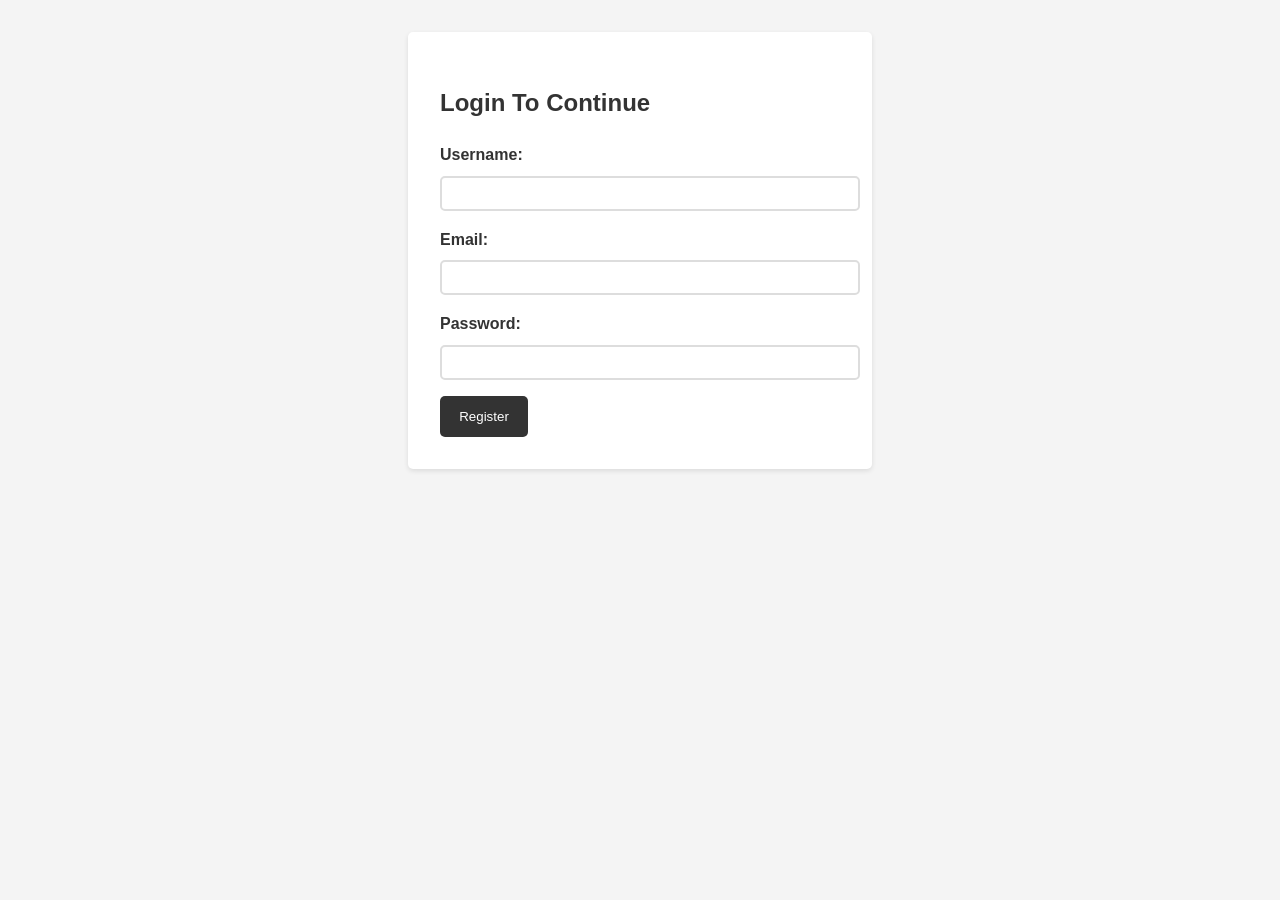
<file: index.html>
<!DOCTYPE html>
<html lang="en">

<head>
    <meta charset="UTF-8">
    <meta name="viewport" content="width=device-width, initial-scale=1.0">
    <title>Document</title>
    <link rel="stylesheet" href="./css/login.css">
</head>

<body>
    <main>
        <section class="form-section">
            <h2>Login To Continue</h2>
            <form action="./finalproject.html" method="GET">
                <label for="username">Username:</label>
                <input type="text" id="username" name="username" required>

                <label for="email">Email:</label>
                <input type="email" id="email" name="email" required>

                <label for="password">Password:</label>
                <input type="password" id="password" name="password" required>

                <button type="submit">Register</button>
            </form>
        </section>
    </main>
</body>

</html>
</file>
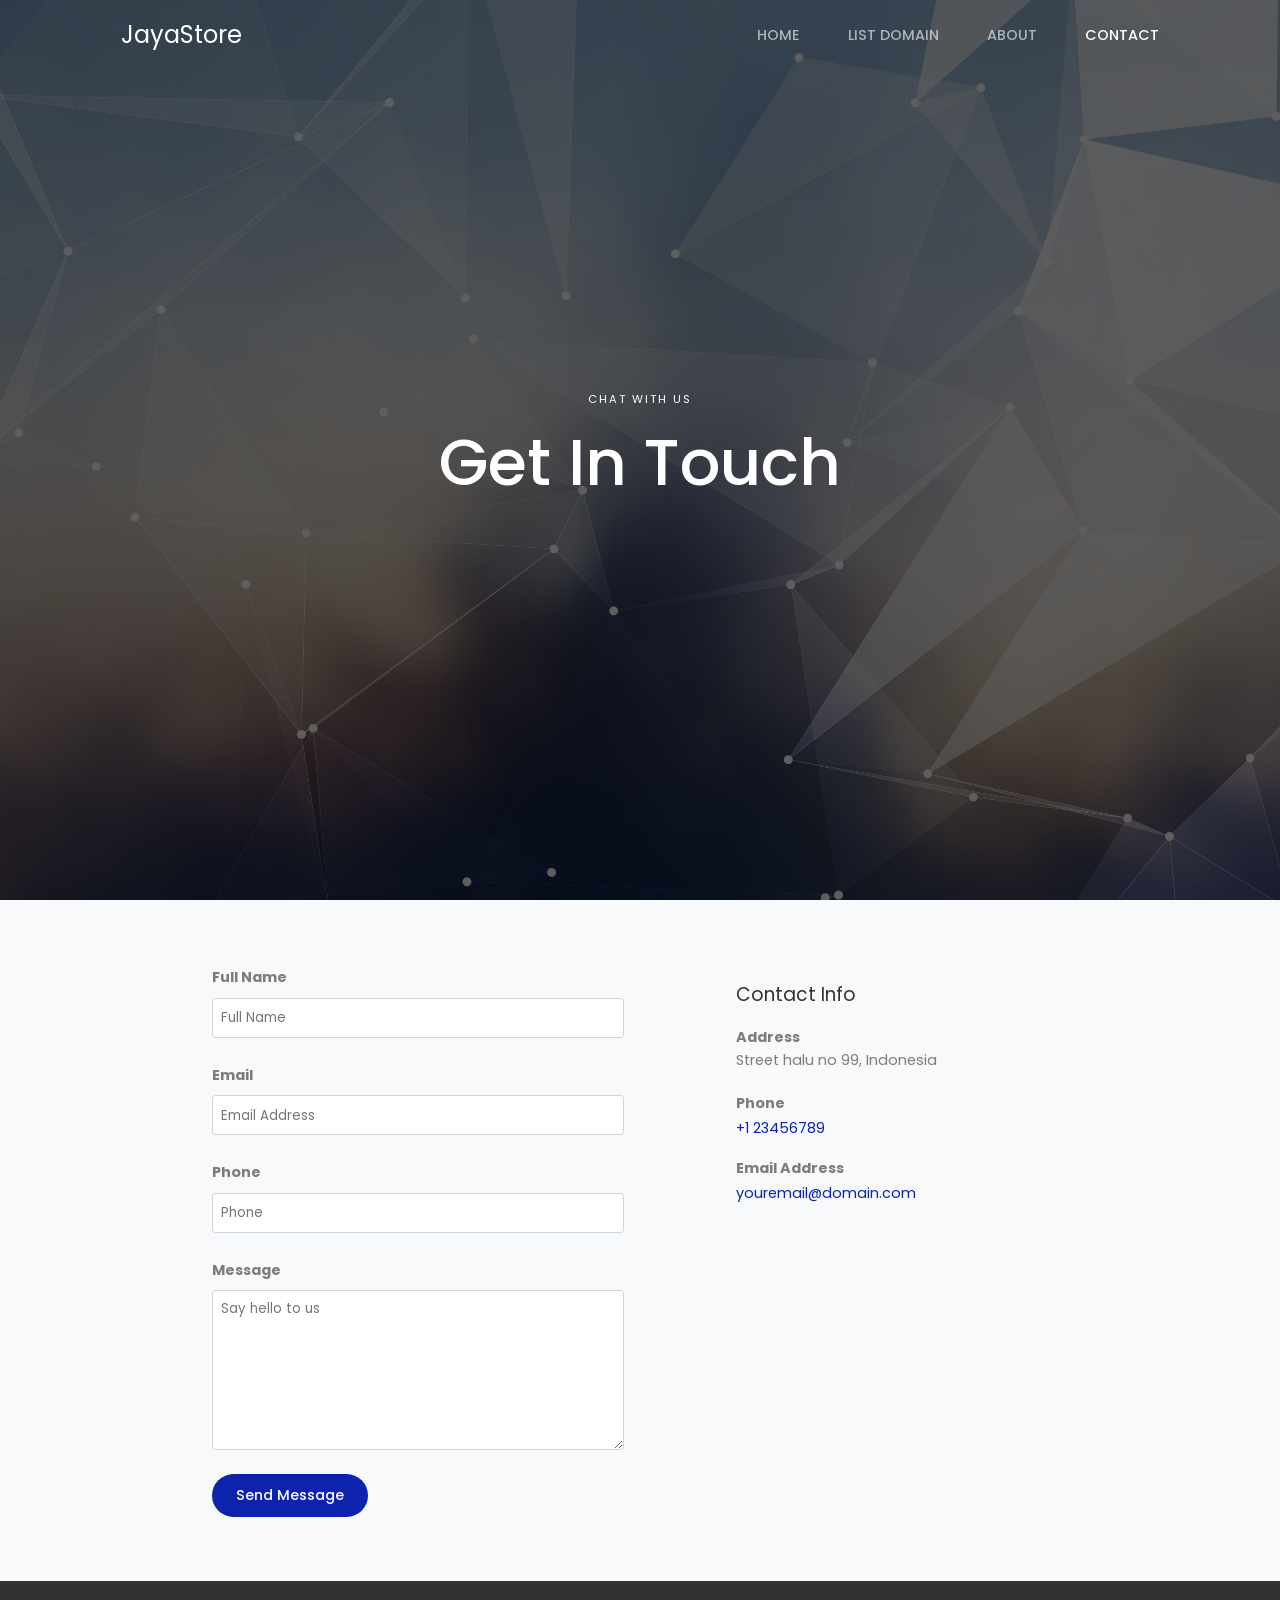
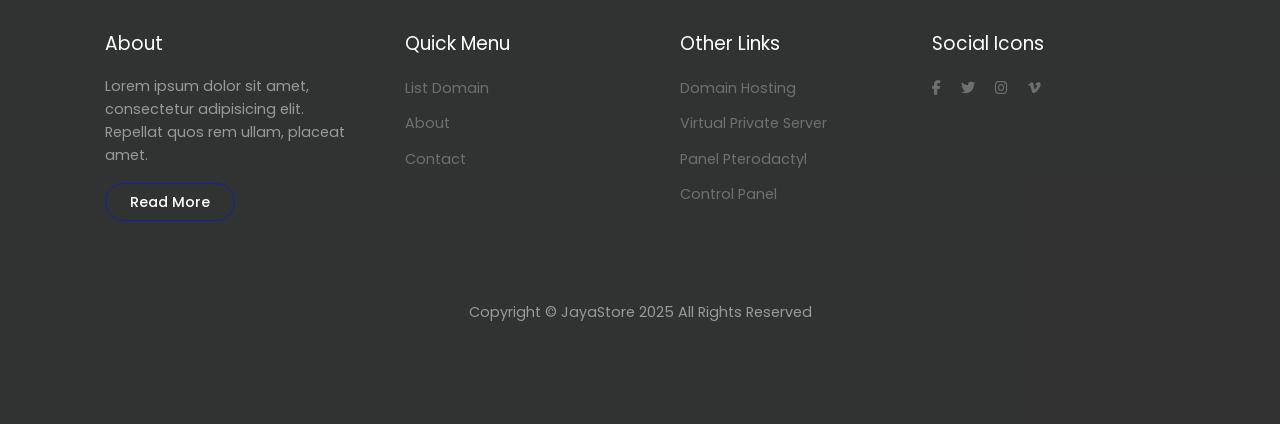
<file: contact.html>
<!DOCTYPE html>
<html lang="en">

<head>
    <meta charset="UTF-8">
    <meta name="viewport" content="width=device-width, initial-scale=1.0">
    <title>Jaya Store</title>
    <link rel="stylesheet" href="./css/finalproject.css">
    <link rel="stylesheet" href="https://cdnjs.cloudflare.com/ajax/libs/font-awesome/6.7.2/css/all.min.css" integrity="sha512-Evv84Mr4kqVGRNSgIGL/F/aIDqQb7xQ2vcrdIwxfjThSH8CSR7PBEakCr51Ck+w+/U6swU2Im1vVX0SVk9ABhg==" crossorigin="anonymous" referrerpolicy="no-referrer"
    />
    <script defer src="./index.js"></script>
</head>

<body id="form">
    <!--HEADER SECTION-->
    <header id="header-section">
        <div class="container">
            <div class="content d-flex">
                <div class="logo">
                    <a href="./finalproject.html">JayaStore</a>
                </div>

                <!--NAV TOGGLE BUTTON-->
                <div class="toggle-menu">
                    <i class="fa-solid fa-bars"></i>
                </div>

                <!--NAV MENU-->
                <nav class="nav">
                    <div class="menu">
                        <li><a href="./finalproject.html">home</a></li>
                        <li><a href="./product.html">list domain</a></li>
                        <li><a href="./about.html">about</a></li>
                        <li><a href="./contact.html">contact</a></li>
                    </div>
                </nav>
            </div>
        </div>
    </header>

    <!--HERO SECTION-->
    <section id="hero-section">
        <div class="slider__container">
            <!-- slide 1 -->
            <div class="slide">
                <div class="content">
                    <div class="title">
                        <span>chat with us</span>
                        <h1>get in touch</h1>
                    </div>
                    <img src="./img/slide-4.jpg" alt="slide-3" />
                </div>
            </div>
        </div>
    </section>

    <!--CONTACT SECTION-->
    <section id="contact-section">
        <div class="container">
            <div class="grid">
                <form method="post" class="form" data-netlify="true">
                    <div class="row">
                        <label for="name">full name</label>
                        <br />
                        <input name="name" id="name" type="text" placeholder="Full Name" />
                    </div>

                    <div class="row">
                        <label for="email">email</label>
                        <br />
                        <input name="email" id="email" type="email" placeholder="Email Address" required />
                    </div>

                    <div class="row">
                        <label for="phone">phone</label>
                        <br />
                        <input name="phone" id="phone" type="tel" placeholder="Phone" />
                    </div>

                    <div class="message">
                        <label for="message">message</label>
                        <br />
                        <textarea name="message" id="message" cols="30" rows="10" placeholder="Say hello to us"></textarea>
                    </div>

                    <button class="btn" type="submit">send message</button>
                </form>

                <div class="contact-info">
                    <h3>contact info</h3>
                    <div class="m-b">
                        <h5>address</h5>
                        <p>Street halu no 99, Indonesia</p>
                    </div>

                    <div class="m-b">
                        <h5>phone</h5>
                        <a href="#">+1 23456789</a>
                    </div>

                    <div class="m-b">
                        <h5>email address</h5>
                        <a href="#">youremail@domain.com</a>
                    </div>
                </div>
            </div>
        </div>
    </section>

    <!--FOOTER SECTION-->
    <section id="footer-section">
        <div class="container">
            <div class="grid">
                <div class="about m-b">
                    <h3>about</h3>
                    <p>
                        Lorem ipsum dolor sit amet, consectetur adipisicing elit. Repellat quos rem ullam, placeat amet.
                    </p>
                    <a href="./about.html" class="btn">read more</a>
                </div>
                <div class="quick-menu menu--links m-b">
                    <h3>quick menu</h3>
                    <li><a href="./product.html">list domain</a></li>
                    <li><a href="./about.html">about</a></li>
                    <li><a href="./contact.html">contact</a></li>
                </div>
                <div class="other-links menu--links m-b">
                    <h3>other links</h3>
                    <li><a href="#">domain hosting</a></li>
                    <li><a href="#">virtual private server</a></li>
                    <li><a href="#">panel pterodactyl</a></li>
                    <li><a href="#">control panel</a></li>
                </div>
                <div class="social-links m-b">
                    <h3>social icons</h3>
                    <a href="#">
                        <i class="fab fa-facebook-f"></i>
                    </a>
                    <a href="#">
                        <i class="fab fa-twitter"></i>
                    </a>
                    <a href="#">
                        <i class="fab fa-instagram"></i>
                    </a>
                    <a href="#">
                        <i class="fab fa-vimeo-v"></i>
                    </a>
                </div>
            </div>
            <div class="copyright">
                <p>
                    Copyright © JayaStore 2025 All Rights Reserved</a>
                </p>
            </div>
        </div>
        <div class="page-up">
            <a href="#">
                <i class="fas fa-angle-double-up"></i>
            </a>
        </div>
    </section>
</body>

</html>
</file>
<file: css/login.css>
body {
    font-family: Arial, sans-serif;
    margin: 0;
    padding: 0;
    line-height: 1.6;
    color: #333;
    background-color: #f4f4f4;
}

main {
    padding: 2rem;
}

.form-section {
    background: #fff;
    padding: 2rem;
    border-radius: 5px;
    box-shadow: 0 2px 5px rgba(0, 0, 0, 0.1);
    max-width: 400px;
    margin: 0 auto;
}

form label {
    display: block;
    margin-bottom: 0.5rem;
    font-weight: bold;
}

form input {
    width: 100%;
    padding: 0.5rem;
    margin-bottom: 1rem;
    border: 2px solid #ddd;
    border-radius: 5px;
}

form button {
    background: #333;
    color: #fff;
    border: none;
    padding: 0.8rem 1.2rem;
    cursor: pointer;
    border-radius: 5px;
    transition: background 0.3s;
}

form button:hover {
    background: #f4a261;
}

.search-bar {
    display: flex;
    width: 300px;
    margin: 0 auto;
    border: 2px solid #ccc;
    border-radius: 8px;
    overflow: hidden;
}

.search-bar input {
    flex: 1;
    border: none;
    padding: 10px;
    font-size: 15px;
    outline: none;
}

.search-bar button {
    background-color: #008CFF;
    color: white;
    border: none;
    padding: 8px 10px;
    cursor: pointer;
    font-size: 13px
}

.search-bar button:hover {
    background-color: #0077E6;
}

.container {
    text-align: center;
    padding: 180px 50px;
    background-image: url('https://files.catbox.moe/xnvimn.webp');
    color: white;
}
</file>
<file: css/finalproject.css>
/* BODY AND CONTACT */
@import url("https://fonts.googleapis.com/css2?family=Poppins:wght@400;500;600;700;800;900&family=Work+Sans:wght@100;200;300;400;500;600;700;800;900&display=swap");

*,
*::before,
*::after {
    margin: 0;
    padding: 0;
    box-sizing: border-box;
    scroll-behavior: smooth;
}

img {
    max-width: 100%;
    height: auto;
    display: block;
}

ul,
li {
    list-style: none;
}

a,
span {
    display: inline-block;
    text-decoration: none;
}

body.fixed {
    overflow: hidden;
    width: 100%;
}

body {
    color: #333;
    background-color: #f8f9fa;
    font-family: "Poppins", sans-serif;
    line-height: 1.6;
}

h1,
h2 {
    font-family: "Poppins", sans-serif;
    text-transform: capitalize;
    margin-bottom: 20px;
}

h2 {
    font-size: 2.3rem;
    font-weight: 500;
    position: relative;
    margin-bottom: 6rem;
}

@media (min-width: 64rem) {
    h2 {
        font-size: 3rem;
    }
}

h2::after {
    content: "";
    position: absolute;
    bottom: 0.3rem;
    left: 0;
    background: #0d23ae;
    width: 4rem;
    height: 0.3rem;
    border-radius: 0.2rem;
}

h3 {
    font-weight: 400;
}

p {
    line-height: 1.6;
    margin-bottom: 20px;
}

.btn {
    display: flex;
    align-items: center;
    justify-content: flex-start;
    text-transform: uppercase;
    display: inline-block;
    font-size: 0.9rem;
    padding: 0.5rem 1rem;
    color: #000;
    background-color: transparent;
    border: 1.5px solid #0d23ae;
    border-radius: 0.3rem;
    font-weight: 500;
    transition: background-color 0.3s ease-in;
}

.about-gallery {
    padding-top: 0;
    margin-bottom: 7rem;
}

#contact-section .contact-info {
    padding: 4rem 0;
}

@media (min-width: 48rem) {
    #contact-section .contact-info {
        padding-top: 5rem;
    }
}

#contact-section .contact-info h5,
#contact-section .contact-info h3 {
    text-transform: capitalize;
}

#contact-section .contact-info h5,
#contact-section .contact-info p {
    color: rgba(0, 0, 0, 0.5);
}

#contact-section .contact-info h5,
#contact-section .contact-info p,
#contact-section .contact-info a {
    font-size: 0.9rem;
}

#contact-section .contact-info h3 {
    margin-bottom: 1rem;
}

#contact-section .contact-info .m-b {
    margin-bottom: 1rem;
}

#contact-section .contact-info a {
    color: #0d23ae;
}

@media (min-width: 48rem) {
    #contact-section .grid {
        width: 80%;
        margin: 0 auto;
    }
}

@media (min-width: 64rem) {
    #contact-section .grid {
        display: grid;
        grid-template-columns: repeat(2, 1fr);
        gap: 2rem;
    }

    #contact-section .contact-info {
        margin-left: 5rem;
    }
}

/* HEADER */

header {
    position: fixed;
    top: 0;
    z-index: 500;
    width: 100%;
    transition: all 0.3s ease;
}

header .content {
    position: relative;
    padding: 1rem;
}

header .container {
    height: 100%;
}

header .d-flex {
    display: flex;
    align-items: center;
    justify-content: space-between;
    position: relative;
}

header.showBg {
    background-color: #fff;
    box-shadow: 0 10px 20px 1px rgba(0, 0, 0, 0.3);
}

@media (min-width: 48rem) {
    header.showBg .nav a {
        color: rgba(0, 0, 0, 0.6);
    }

    header.showBg .nav a:hover {
        color: #0d23ae;
    }
}

header.showBg .nav .active {
    color: #0d23ae;
}

.logo a {
    color: #fff;
    font-family: "Poppins", sans-serif;
    font-size: 1.5rem;
}

.logo a.color {
    color: #000;
}

#hero-section {
    height: 100vh;
    overflow: hidden;
    z-index: 400;
}

#hero-section .slider__container {
    position: relative;
    height: 100%;
    width: 100%;
    transition: transform 0.3s linear;
}

#hero-section .slider__container .slide {
    position: absolute;
    width: 100%;
    height: 100%;
}

#hero-section .slider__container .slide img {
    height: 100%;
    width: 100%;
    object-fit: cover;
}

#hero-section .content {
    position: relative;
    text-align: center;
    height: 100%;
    width: 100%;
}

#hero-section .content::after {
    content: "";
    opacity: 0.7;
    position: absolute;
    top: 0;
    left: 0;
    height: 100%;
    width: 100%;
    background-color: rgba(0, 0, 0, 0.9);
    transition: background-color 0.3s ease-in-out;
}

#hero-section .content .title {
    color: #fff;
    position: absolute;
    display: flex;
    align-items: center;
    justify-content: center;
    flex-direction: column;
    height: 100%;
    width: 100%;
    z-index: 3;
}

#hero-section .content .title h1 {
    font-size: clamp(2.3rem, 5vw + 1rem, 4rem);
    font-weight: 500;
    line-height: 1.2;
    margin-bottom: 0.5rem;
}

#hero-section .content .title span {
    text-transform: uppercase;
    font-size: 0.7rem;
    letter-spacing: 2px;
    margin-bottom: 1rem;
}

.next-btn {
    position: absolute;
    right: 0.3rem;
    top: 50%;
}

.prev-btn {
    position: absolute;
    left: 0.3rem;
    top: 50%;
}

.buttons {
    opacity: 1;
    visibility: visible;
    transition: all 0.4s ease-in-out;
}

@media (min-width: 48rem) {
    .buttons {
        opacity: 0;
        visibility: hidden;
    }
}

.buttons button {
    border: none;
    background-color: rgba(0, 0, 0, 0.4);
    color: #fff;
    cursor: pointer;
    padding: 0.8rem;
    outline: none;
    border-radius: 0.3rem;
    z-index: 10;
    transition: all 0.2s ease-in;
}

.buttons button i {
    text-align: center;
    font-size: 1.1rem;
}

.buttons button:hover {
    background-color: #fff;
    color: #000;
}

@media (min-width: 48rem) {
    #hero-section:hover .buttons {
        opacity: 1;
        visibility: visible;
    }
}

.toggle-menu {
    color: #fff;
    font-size: 1.5rem;
    cursor: pointer;
    z-index: 100;
}

.toggle-menu.colorBlack {
    color: #000;
}

@media (min-width: 48rem) {
    .toggle-menu {
        display: none;
    }
}

.colorWhite {
    color: #fff;
}

.toggle-menu i.showMenu::before {
    content: "\f00d";
    font-family: "Font Awesome 5 Free";
    font-weight: 900;
    font-size: 1.5rem;
}

.nav {
    display: flex;
    align-items: center;
    justify-content: flex-end;
    position: absolute;
    top: 0;
    left: 1rem;
    z-index: 10;
    width: 100%;
    transform: translateX(500px);
    transition: transform 0.5s ease-in-out;
}

@media (min-width: 48rem) {
    .nav {
        position: static;
        transform: unset;
    }
}

.nav.showMenu {
    transform: translateX(0);
}

.menu {
    background-color: #000;
    height: 100vh;
    padding: 10rem 10rem 7rem 2.5rem;
    text-align: left;
}

@media (min-width: 48rem) {
    .menu {
        background-color: transparent;
        padding: 0;
        display: flex;
        align-items: center;
        justify-content: flex-end;
        height: unset;
    }
}

.menu li {
    margin-bottom: 1.2rem;
    text-transform: capitalize;
}

@media (min-width: 48rem) {
    .menu li {
        margin-bottom: 0;
        margin-left: 2rem;
        justify-self: flex-end;
    }
}

@media (min-width: 64rem) {
    .menu li {
        margin-left: 3rem;
    }
}

.menu a {
    color: #fff;
    font-size: 1.2rem;
    transition: color 0.2s ease-in-out;
}

.menu a:hover {
    color: #0d23ae;
}

@media (min-width: 48rem) {
    .menu a:hover {
        color: #fff;
    }
}

@media (min-width: 48rem) {
    .menu a {
        color: rgba(255, 255, 255, 0.6);
        text-transform: uppercase;
        font-size: 0.9rem;
        font-weight: 500;
    }
}

.menu a.active {
    color: #0d23ae;
}

@media (min-width: 48rem) {
    .menu a.active {
        color: #fff;
    }
}

@keyframes goTop {
    from {
        transform: translateY(-30px);
    }

    to {
        transform: translateY(0px);
    }
}

.fade-in {
    transform: translateY(-40px);
    opacity: 0;
}

.fade-in.appear {
    transform: translateY(0);
    opacity: 1;
    transition: opacity 0.7s ease-in, transform 0.7s ease-in;
}

.preloader {
    position: absolute;
    top: 0;
    height: 100vh;
    width: 100%;
    display: flex;
    justify-content: center;
    align-items: center;
    z-index: 700;
    background-color: #000;
    transition: opacity 0.5s ease-out;
}

.preloader span {
    background-color: #0d23ae;
    margin: 0 0.3rem;
    border-radius: 50%;
    transform: translate3d(0);
    animation: bounce 0.8s infinite alternate;
}

.preloader span:nth-child(2) {
    background-color: #ae0d23;
    animation-delay: 0.2s;
}

.preloader span:nth-child(3) {
    background-color: #23ae0d;
    animation-delay: 0.4s;
}

@keyframes bounce {
    from {
        height: 0;
        width: 0;
    }

    to {
        height: 16px;
        width: 16px;
        transform: translate3d(0, -16px, 0);
    }
}

.container {
    padding: 0rem 0.938rem;
}

@media (min-width: 36rem) {
    .container {
        width: 576px;
        margin: 0 auto;
    }
}

@media (min-width: 48rem) {
    .container {
        width: 760px;
        margin: 0 auto;
    }
}

@media (min-width: 64rem) {
    .container {
        width: 960px;
    }
}

@media (min-width: 75rem) {
    .container {
        width: 1100px;
    }
}

.search-bar {
    display: flex;
    width: 300px;
    margin: 0 auto;
    border: 2px solid #ccc;
    border-radius: 8px;
    overflow: hidden;
}

.search-bar input {
    flex: 1;
    border: none;
    padding: 10px;
    font-size: 15px;
    outline: none;
}

.search-bar button {
    background-color: #008CFF;
    color: white;
    border: none;
    padding: 8px 10px;
    cursor: pointer;
    font-size: 13px
}

.search-bar button:hover {
    background-color: #0077E6;
}

/* MAIN CONTENT */

.contentsearch {
    text-align: center;
    padding: 180px 50px;
    background-image: url('../../../img/slide-1.jpg');
    background-color: #fff;
    box-shadow: 0 10px 20px 1px rgba(0, 0, 0, 0.3);
    background-size: cover;
    background-position: center;
    background-repeat: no-repeat;
    height: 100vh;
    color: white;
}

.search-container button {
    background-color: cyan;
    border: none;
    color: white;
    padding: 5px;
    cursor: pointer;
    font-size: 0.9rem;
    display: flex;
    align-items: center;
    justify-content: center;
}

/* SECTION CONTENT */

.section-a {
    background-color: #f8f9fa;
    padding-top: 7rem;
}

.section-a .card {
    margin-bottom: 2.5rem;
    text-align: center;
    background-color: #fff;
    transition: box-shadow 0.4s ease;
}

.section-a .s-img {
    overflow: hidden;
}

.section-a .s-img img {
    transition: transform 0.4s ease;
}

.section-a .card-content {
    padding: 1.5rem 0 2rem;
    line-height: 1.4;
}

.section-a .card-content .room-name {
    text-transform: uppercase;
    color: #000;
    font-size: 1.1rem;
}

.section-a .card-content p {
    color: #5c7893;
    font-size: 0.9rem;
}

.section-a .card:hover img {
    transform: scale(1.1);
}

.section-a .card:hover {
    box-shadow: 0px 1px 10px 1px rgba(0, 0, 0, 0.2);
}

@media (min-width: 48rem) {
    .section-a .grid {
        display: grid;
        grid-template-columns: repeat(2, 1fr);
        gap: 2rem;
    }
}

@media (min-width: 64rem) {
    .section-a .grid {
        display: grid;
        grid-template-columns: repeat(3, 1fr);
        gap: 2rem;
    }
}

.section-b {
    padding: 3rem 0 4rem;
}

.section-b .about {
    margin-top: 2rem;
}

.section-b .about h2 {
    margin-bottom: 1.5rem;
    text-align: left;
}

.section-b .about p {
    color: rgba(0, 0, 0, 0.5);
    font-size: 0.9rem;
    margin-bottom: 1.5rem;
}

.section-b .about-btn span {
    margin-right: 0.5rem;
    color: #000;
}

.section-b .about-btn:hover {
    background-color: #0d23ae;
    color: #fff;
}

.section-b .about-btn:hover span {
    color: #fff;
}

@media (min-width: 48rem) {
    .section-b .grid {
        display: grid;
        grid-template-columns: repeat(2, 1fr);
        gap: 2rem;
        padding-top: 3rem;
    }

    .section-b .about {
        margin-top: -1rem;
    }
}

@media (min-width: 64rem) {
    .section-b .about {
        margin-left: 2rem;
        margin-top: 0;
    }

    .section-b .about p {
        line-height: 1.7;
        margin-bottom: 2rem;
    }
}

.section-c {
    padding: 7rem 0;
    text-align: center;
}

.section-c h2 {
    text-align: left;
}

.section-c .grid {
    display: grid;
    grid-template-columns: repeat(2, 1fr);
    gap: 2rem;
}

@media (min-width: 48rem) {
    .section-c {
        padding-top: 6rem;
    }
}

.section-c .row {
    margin-bottom: 4rem;
}

.section-c img {
    width: 72px;
    margin: 0 auto 1rem;
}

.section-c h3 {
    font-size: 1.1rem;
}

@media (min-width: 48rem) {
    .section-c .grid {
        display: grid;
        grid-template-columns: repeat(3, 1fr);
        gap: 2rem;
    }
}

@media (min-width: 64rem) {
    .section-c .grid {
        display: grid;
        grid-template-columns: repeat(4, 1fr);
        gap: 2rem;
    }
}

.section-e {
    padding-top: 7rem;
}

.section-e h2 {
    margin-bottom: 4rem;
}

.section-e img {
    cursor: zoom-in;
    object-fit: cover;
    padding: 10px;
}

@media (min-width: 48rem) {
    .section-e .grid {
        display: grid;
        grid-template-columns: repeat(1, 1fr);
        gap: 0rem;
    }
}

@media (min-width: 64rem) {
    .section-e .grid {
        display: grid;
        grid-template-columns: repeat(4, 1fr);
        gap: 0rem;
    }
}

.modal-container {
    background-color: rgba(0, 0, 0, 0.8);
    position: fixed;
    top: 0;
    left: 0;
    width: 100vw;
    height: 100%;
    color: #fff;
    z-index: 1000;
    cursor: zoom-out;
    opacity: 0;
    pointer-events: none;
    display: flex;
    align-items: center;
    justify-content: center;
    transition: all 0.3s ease-in;
}

.modal-container .caption {
    color: #fff;
    font-size: 0.9rem;
    position: absolute;
    bottom: 7%;
    left: 50%;
    transform: translate(-50%, -7%);
}

@media (min-width: 48rem) {
    .modal-container .caption {
        font-size: 1.2rem;
        bottom: 2%;
        transform: translate(-50%, -2%);
    }
}

.modal-container.show {
    pointer-events: all;
    opacity: 1;
}

.full-img {
    position: absolute;
    height: 60%;
    top: 50%;
    left: 50%;
    transform: translate(-50%, -50%) scale(0.5);
    transition: transform 0.3s ease-out;
}

@media (min-width: 48rem) {
    .full-img {
        height: 80%;
    }
}

.full-img.open {
    transform: translate(-50%, -50%) scale(1);
}

.section-f {
    padding-top: 7rem;
}

.section-f p {
    color: rgba(0, 0, 0, 0.5);
    font-size: 0.9rem;
}

.section-f .card {
    margin-bottom: 3rem;
}

.section-f .title {
    padding: 1rem 0;
}

.section-f .title .sub-head {
    text-transform: capitalize;
    color: #000;
}

.section-f .title p {
    text-transform: capitalize;
}

.section-f .title .d-flex {
    display: flex;
    align-items: center;
    justify-content: flex-start;
}

.section-f .title .date {
    margin-right: 1rem;
    position: relative;
}

.section-f .title .date::after {
    content: "";
    position: absolute;
    top: 0.6rem;
    right: -0.7rem;
    background-color: rgba(0, 0, 0, 0.5);
    height: 4px;
    width: 4px;
    border-radius: 50%;
}

.section-f .title .admin {
    position: relative;
    color: #0d23ae;
    transition: color 0.2s ease-in-out;
}

.section-f .title .admin:hover {
    color: #000;
}

@media (min-width: 48rem) {
    .section-f .grid {
        display: grid;
        grid-template-columns: repeat(2, 1fr);
        gap: 2rem;
    }
}

@media (min-width: 64rem) {
    .section-f .grid {
        display: grid;
        grid-template-columns: repeat(3, 1fr);
        gap: 2rem;
    }
}

.section-g {
    background-color: #f8f9fa;
    padding: 7rem 0;
}

.section-g h2 {
    margin-bottom: 3rem;
}

.section-g img {
    width: 79px;
    border-radius: 0.4rem;
    margin-right: 1rem;
}

.section-g .card {
    margin-bottom: 3rem;
}

.section-g .d-flex {
    display: flex;
    align-items: flex-start;
    justify-content: flex-start;
}

.section-g .content h3 {
    text-transform: capitalize;
    margin-bottom: 0.3rem;
}

.section-g .content blockquote {
    font-style: italic;
    color: rgba(0, 0, 0, 0.5);
    font-size: 0.9rem;
}

@media (min-width: 48rem) {
    .section-g .grid {
        display: grid;
        grid-template-columns: repeat(2, 1fr);
        gap: 2rem;
    }
}

/* FOOTER CONTENT */

#footer-section {
    background-color: rgba(0, 0, 0, 0.8);
    padding: 3rem 0 2rem;
    position: relative;
}

#footer-section a,
#footer-section p {
    font-size: 0.9rem;
}

#footer-section a {
    text-transform: capitalize;
    color: rgba(255, 255, 255, 0.3);
}

#footer-section p {
    color: rgba(255, 255, 255, 0.5);
}

#footer-section h3 {
    color: #fff;
    text-transform: capitalize;
    margin-bottom: 1rem;
}

#footer-section .m-b {
    margin-bottom: 2rem;
}

#footer-section .about p {
    margin-bottom: 1rem;
}

#footer-section .about .btn {
    color: #fff;
    padding: 0.4rem 1.5rem;
    border-radius: 4rem;
    transition: background-color 0.2s ease-in-out;
}

#footer-section .about .btn:hover {
    background-color: #0d23ae;
    color: #fff;
}

#footer-section .menu--links a,
#footer-section .social-links a,
#footer-section .copyright a {
    transition: color 0.2s ease-in-out;
}

#footer-section .menu--links a:hover,
#footer-section .social-links a:hover,
#footer-section .copyright a:hover {
    color: #fff;
}

@media (min-width: 48rem) {
    #footer-section .menu--links {
        margin-left: 1.5rem;
    }
}

#footer-section .menu--links li {
    margin-bottom: 0.6rem;
}

#footer-section .social-links a {
    margin-right: 1rem;
}

#footer-section .copyright {
    text-align: center;
    padding: 3rem 0;
}

#footer-section .page-up a {
    position: fixed;
    bottom: 1rem;
    right: 1rem;
    background-color: #000;
    color: #fff;
    opacity: 0;
    visibility: hidden;
    padding: 0.3rem 0.9rem;
    border-radius: 0.3rem;
    transition: opacity 0.2s ease-in, background-color 0.2s ease-in;
}

#footer-section .page-up a.showArrow {
    animation: goTop 0.5s linear;
    opacity: 0.5;
    visibility: visible;
}

#footer-section .page-up a:hover {
    background-color: #0d23ae;
    opacity: 1;
}

@media (min-width: 48rem) {
    #footer-section .grid {
        display: grid;
        grid-template-columns: repeat(4, 1fr);
        gap: 2rem;
    }
}

/* CONTACT AND FORM */

#contact-section .contact-info {
    padding: 4rem 0;
}

@media (min-width: 48rem) {
    #contact-section .contact-info {
        padding-top: 5rem;
    }
}

#contact-section .contact-info h5,
#contact-section .contact-info h3 {
    text-transform: capitalize;
}

#contact-section .contact-info h5,
#contact-section .contact-info p {
    color: rgba(0, 0, 0, 0.5);
}

#contact-section .contact-info h5,
#contact-section .contact-info p,
#contact-section .contact-info a {
    font-size: 0.9rem;
}

#contact-section .contact-info h3 {
    margin-bottom: 1rem;
}

#contact-section .contact-info .m-b {
    margin-bottom: 1rem;
}

#contact-section .contact-info a {
    color: #0d23ae;
}

@media (min-width: 48rem) {
    #contact-section .grid {
        width: 80%;
        margin: 0 auto;
    }
}

@media (min-width: 64rem) {
    #contact-section .grid {
        display: grid;
        grid-template-columns: repeat(2, 1fr);
        gap: 2rem;
    }

    #contact-section .contact-info {
        margin-left: 5rem;
    }
}

.form {
    padding: 4rem 0;
}

.form label {
    text-transform: capitalize;
    font-size: 0.9rem;
    font-weight: 700;
    color: rgba(0, 0, 0, 0.5);
}

.form .row {
    margin-bottom: 1.5rem;
}

.form textarea,
.form input[type=text],
.form input[type=email],
.form input[type=tel] {
    width: 100%;
    border-radius: 0.2rem;
    margin-top: 0.5rem;
    padding-left: 0.5rem;
    outline-color: #0d23ae;
    border: 1px solid #ced4da;
}

.form input[type=text],
.form input[type=email],
.form input[type=tel] {
    height: 40px;
}

.form textarea {
    padding-top: 0.5rem;
}

.form ::placeholder {
    font-family: "Poppins", sans-serif;
}

.form .btn {
    color: #fff;
    outline: none;
    border: none;
    font-family: "Poppins", sans-serif;
    cursor: pointer;
    text-transform: capitalize;
    background-color: #0d23ae;
    padding: 0.7rem 1.5rem;
    margin-top: 1rem;
    border-radius: 4rem;
    transition: box-shadow 0.4s ease-in-out;
}

.form .btn:hover {
    box-shadow: -1px 4px 10px rgba(0, 0, 0, 0.6);
}
</file>
